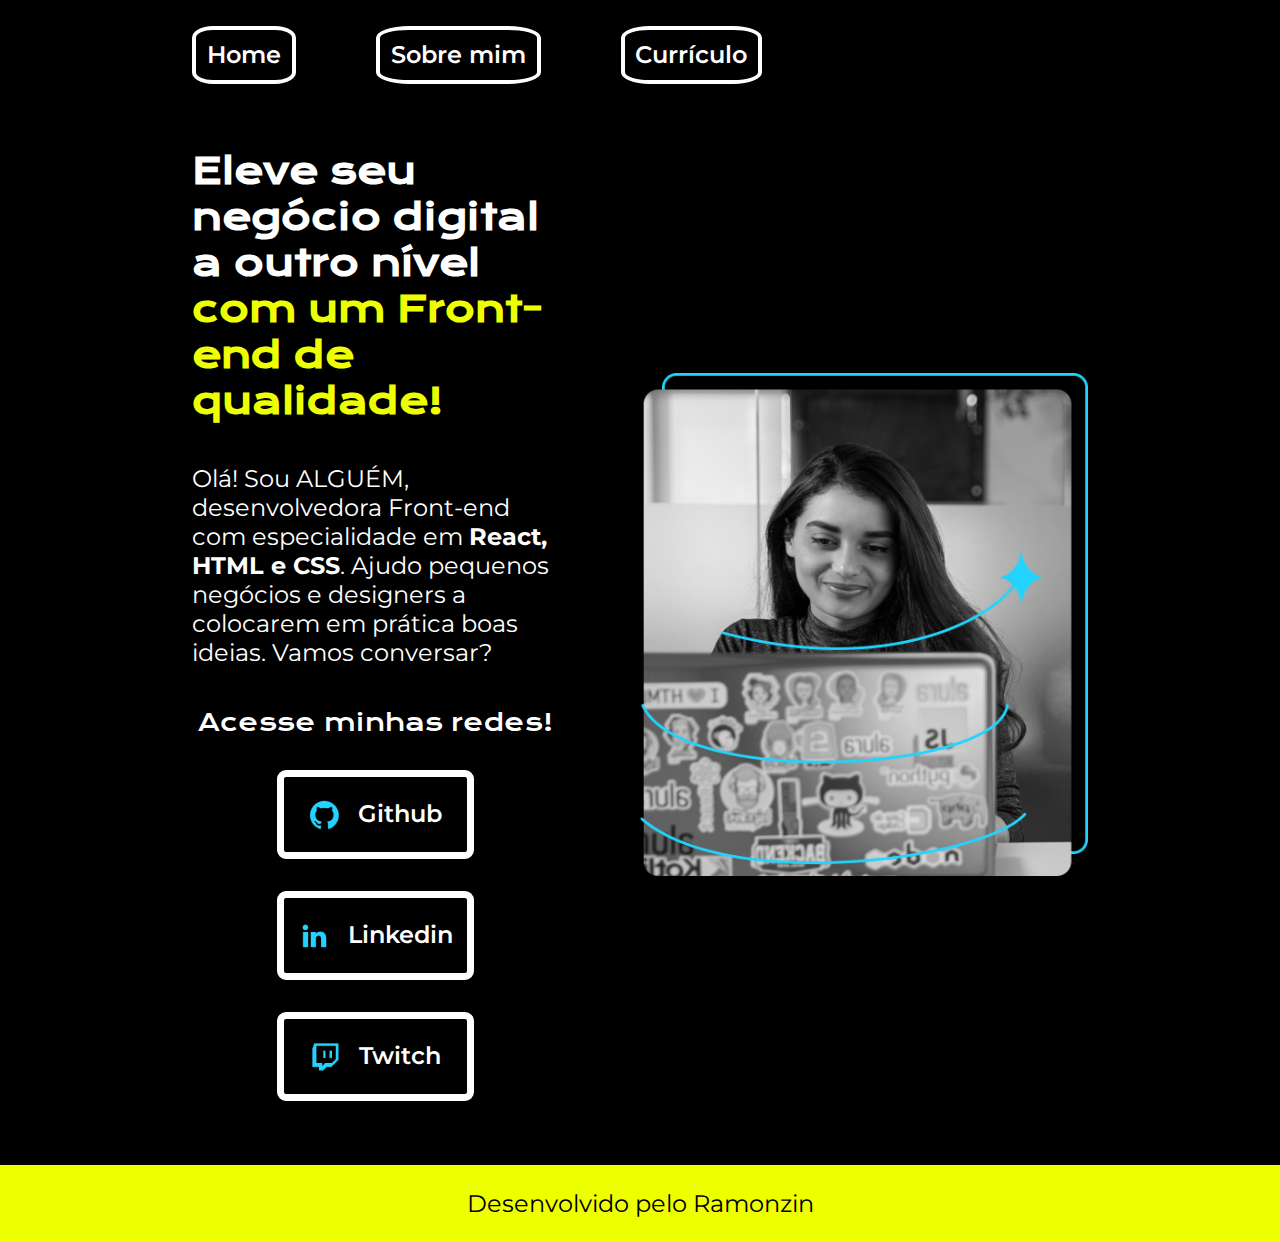
<file: index.html>
<!-- <!DOCTYPE html>
<html>
    <head>
        <title>Portifólio</title>                  
    </head>
    <body>
        <h1>Isso é um título</h1>
        <p>Isso é um parágrafo HAHAHAHAHA</p>
        <img src="html.png" alt="Logo do HTML5">
    </body>    
</html> -->

<!-- HTML é Linguagem de Marcação! CSS é uma linguagem de estilização!-->

<!-- Margin / Quadros cima e lados -->
<!-- Border -->
<!-- Padding / Preenchimento interno -->
<!-- Content -->

<!DOCTYPE html>
<html lang="pt-br">
<head>
    <meta charset="UTF-8">
    <!-- Se utiliza para identificar carácteres especiais-->
    <meta http-equiv="X-UA-Compatible" content="IE=edge"> 
    <!-- Sempre utiliza a versão mais recente do navegador-->
    <meta name="viewport" content="width=device-width, initial-scale=1.0">
    <title>Portifólio 2.4.0</title>
    <link rel="stylesheet" href="./styles/style.css">
    <!-- Linkar outras pastas / rel = folha de estilo / href rediciona!-->
</head>
<body>
    <!-- Nav e so pra link importante@ -->
    <header class="Cabecalho">
        <nav class="Cabecalho__menu">
            <a class="Cabecalho__menu__link" href="index.html">Home</a>
            <a class="Cabecalho__menu__link" href="about.html">Sobre mim</a>
            <a class="Cabecalho__menu__link" href="curriculo.html">Currículo</a>
        </nav>
    </header>
    <main class="Apresentacao">
            <section class="Apresentacao__conteudo"> <!-- Vai ficar enfileirado como row -->
            <h1 class="Apresentacao__conteudo__titulo">Eleve seu negócio digital a outro nível
                <strong class="Destaque">com um Front-end de qualidade!</strong></h1>
                <!-- <strong>Para frases importantes pro navegador</strong /// Strong class especifica dentro da classe -->
                <p class="Apresentacao__conteudo__texto">Olá! Sou ALGUÉM, desenvolvedora Front-end com especialidade em <strong>React, HTML e CSS</strong>. Ajudo pequenos negócios e designers a colocarem em prática boas ideias. Vamos conversar?</p>
                <!-- <p>Para Parágrafo</p> -->
                <div class="Apresentacao__links">
                <h2 class="Apresentacao__links__subtitulo">Acesse minhas redes!</h2>
                <a class="Apresentacao__links__navegacao" href="https://github.com/RamonRitterH">
                <img src="./Assets/github.png">
                Github
                </a>
                <a class="Apresentacao__links__navegacao" href="https://www.linkedin.com/in/ramon-ritter-b44099249/">
                <img src="./Assets/linkedin.png">
                Linkedin
                </a>
                <a class="Apresentacao__links__navegacao" href="https://www.twitch.tv/exgh0x">
                <img src="./Assets/twitch.png">
                Twitch
                </a>
                </div>
                </section>
            <!-- <a>Âncora, utiliza hyperlink somente //// href redireciona! /// Button cria um botão de ação diferente!    -->
                <img class="Apresentacao__imagem" src="./Assets/Imagem.png" alt="HTLM bem loco">
            </main>
    <footer>
        <p class="Rodape">Desenvolvido pelo Ramonzin</p>
    </footer>
</body>
</html>
</file>
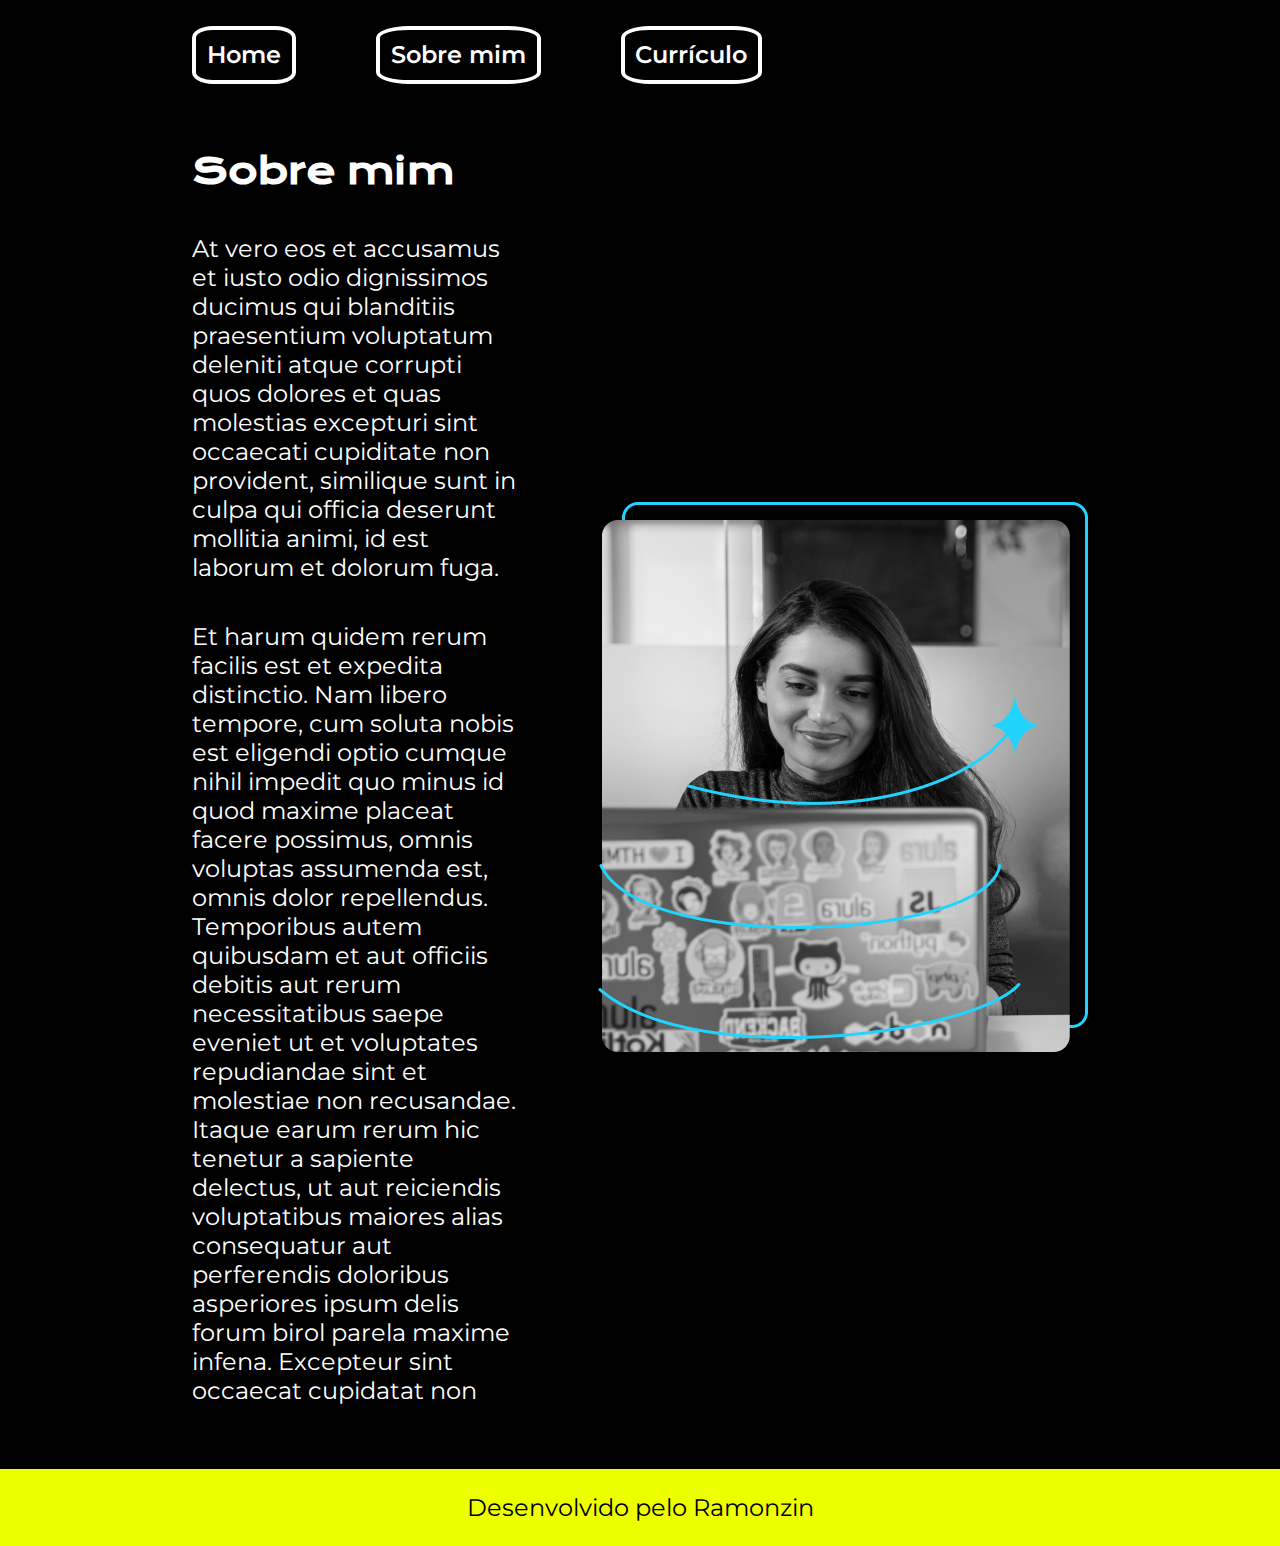
<file: about.html>
<!DOCTYPE html>
<html lang="pt-br">
<head>
    <meta charset="UTF-8">
    <meta http-equiv="X-UA-Compatible" content="IE=edge">
    <meta name="viewport" content="width=device-width, initial-scale=1.0">
    <title>Sobre mim</title>
    <link rel="stylesheet" href="./styles/style.css"> <!-- Herda o estilo da pagina -->
</head>

<body>
    <header class="Cabecalho">
        <nav class="Cabecalho__menu">
            <a class="Cabecalho__menu__link" href="index.html">Home</a>
            <a class="Cabecalho__menu__link" href="about.html">Sobre mim</a>
            <a class="Cabecalho__menu__link" href="curriculo.html">Currículo</a>
        </nav>
    </header>

    <main class="Apresentacao">
        <section class="Apresentacao__conteudo">
            <h1 class="Apresentacao__conteudo__titulo">Sobre mim</h1>
            <p class="Apresentacao__conteudo__texto">At vero eos et accusamus et iusto odio dignissimos ducimus qui blanditiis praesentium voluptatum deleniti atque corrupti quos dolores et quas molestias excepturi sint occaecati cupiditate non provident, similique sunt in culpa qui officia deserunt mollitia animi, id est laborum et dolorum fuga.</p>
            <p class="Apresentacao__conteudo__texto">Et harum quidem rerum facilis est et expedita distinctio. Nam libero tempore, cum soluta nobis est eligendi optio cumque nihil impedit quo minus id quod maxime placeat facere possimus, omnis voluptas assumenda est, omnis dolor repellendus. Temporibus autem quibusdam et aut officiis debitis aut rerum necessitatibus saepe eveniet ut et voluptates repudiandae sint et molestiae non recusandae. Itaque earum rerum hic tenetur a sapiente delectus, ut aut reiciendis voluptatibus maiores alias consequatur aut perferendis doloribus asperiores ipsum delis forum birol parela maxime infena. Excepteur sint occaecat cupidatat non</p>
        </section>
        <img src="./Assets/Imagem.png" alt="HTLM bem loco">
    </main>

    <footer>
        <p class="Rodape">Desenvolvido pelo Ramonzin</p>
    </footer>
</body>
</html>
</file>
<file: styles/style.css>
@import url('https://fonts.googleapis.com/css2?family=Krona+One&family=Montserrat:wght@400;600&display=swap');

:root { /* Pseudoclasse variavel global para definir as cores de forma mais fácil */
    --cor-primaria: #000000;
    --cor-secundaria: #ffffff;
    --cor-terciaria: #eeff00;
    --cor-hover: #272727;

    --fonte-primaria: 'Krona One', sans-serif;
    --fonte-secundaria: 'Montserrat', sans-serif;
}



* {
    margin: 0;
    padding: 0;
}

/*Viewport é a porção de áre visível de um plano e é utilizada como unidade de medida no CSS, variando de dispositivos. */

body {
    /* height: 100vh; viewpoint height / Ponto de vista total */
    box-sizing: border-box; /* Limite para não sair da borda */
    background-color: var(--cor-primaria);
    color: var(--cor-secundaria);
}
.Destaque {
    color: var(--cor-terciaria);
}

.Cabecalho {
    padding: 2% 0% 0% 15%;
}

.Cabecalho__menu {
    display: flex;
    gap: 80px;
}

.Cabecalho__menu__link {
    display: flex;
    font-family: var(--fonte-secundaria);
    font-size: 1.5rem;
    font-weight: 600;
    color: var(--cor-secundaria);
    border: 4px solid var(--cor-secundaria);
    padding: 1%;
    border-radius: 20%;
    text-decoration: none;
}

.Cabecalho__menu__link:hover { /* EXTRAAAAA */
    background-color: var(--cor-hover);
}

.Apresentacao { /* Flexbox */
    /* margin: 10% 15%; */
    padding: 5% 15%;
    display: flex; /* Alinhamento */
    align-items: center; /* Centralizar Alinhamento */
    justify-content: space-between; /* Espaçamento  Horizontal */
    gap: 82px;
}

.Apresentacao__conteudo {
    width: 50%; /* Largura */
    display: flex;
    flex-direction: column; /* Vertical */
    gap: 40px; /* Espaçamento entre colunas */
}

/*#########################*/
.Apresentacao__conteudo__titulo {
    font-size: 2.25rem; /**** Tamanho automático da Fonte / 1rem = 16px / 36/16 = 2.25 */
    font-family: var(--fonte-primaria);
    text-decoration: none;
    color: var(--cor-secundaria);
}

.Apresentacao__conteudo__texto {
    font-size: 1.5rem;
    font-family: var(--fonte-secundaria);
    text-decoration: none;
    color: var(--cor-secundaria);
}

.Apresentacao__links {
    display: flex; /* Sempre começa com display */
    flex-direction: column; /* Vertical */
    align-items: center; /* Centralizar Alinhamento */
    gap: 32px; /* Espaçamento entre colunas ou objetos */
    justify-content: space-between;
}

.Apresentacao__links__subtitulo {
    font-family: var(--fonte-primaria);
    font-weight: 400;
    font-size: 1.5rem;
}

.Apresentacao__links__navegacao {
    display: flex;
    justify-content: center; /* Centralizar texto do botao */
    /*background-color: #eeff00;*/
    /* CTRL + K + C = Comentario */
    gap: 17px; /* Espacamento */
    border: 7px solid var(--cor-secundaria);
    /* border-style: solid; */
    width: 50%;
    text-align: center; /* Alinhamento central  */
    border-radius: 9px; /* Arredonda */
    font-size: 1.5rem;
    padding: 21.5px 0; /* Altura */
    text-decoration: none; /* Tira a decoração, sublinhado */
    color: var(--cor-secundaria);
    font-family: var(--fonte-secundaria);
    font-weight: 600; /* Negrito */
}

.Apresentacao__links__navegacao:hover {
    background-color: var(--cor-hover);

}

/* Utiliza porcentagem RELATIVA para melhorar automaticamente a resolucao da imagem para diferentes telas */
.Apresentacao__imagem {
    width: 50%;
}

/* Animação, estilização dos botões */

.Rodape {
    color: var(--cor-primaria);
    background-color: var(--cor-terciaria); /* Ligado com variavel */
    padding: 24px;
    text-align: center;
    font-family: var(--fonte-secundaria);
    font-size: 1.5rem;
    font-weight: 400;

}

/* Break Point & Media Querie */
@media (max-width: 1200px) {
    .Cabecalho {
        padding: 10%; /* Espaçamento */
    }
.Cabecalho__menu {
    justify-content: center;
}

    .Apresentacao {
        flex-direction: column-reverse;
        padding: 5%;
    }

    .Apresentacao__conteudo {
        width: auto; /* Calculo automatico */
    }
}
</file>
